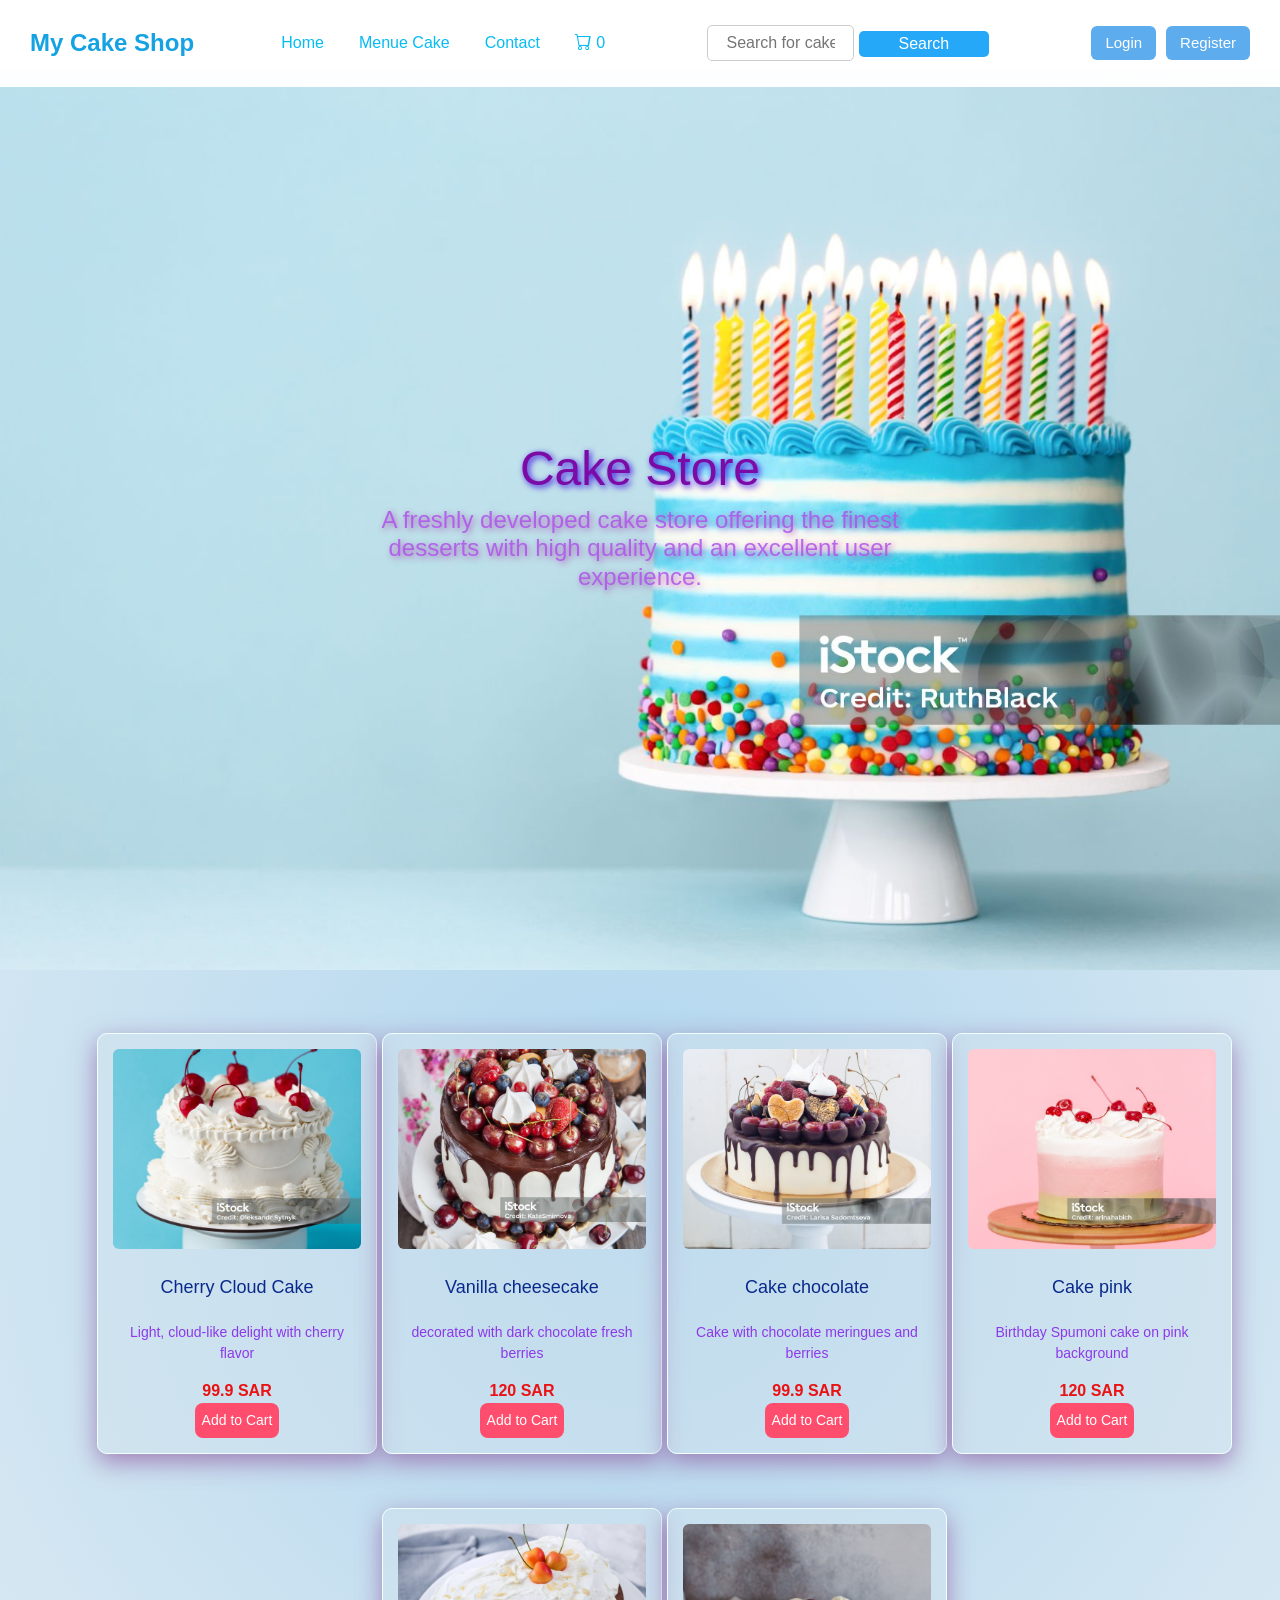
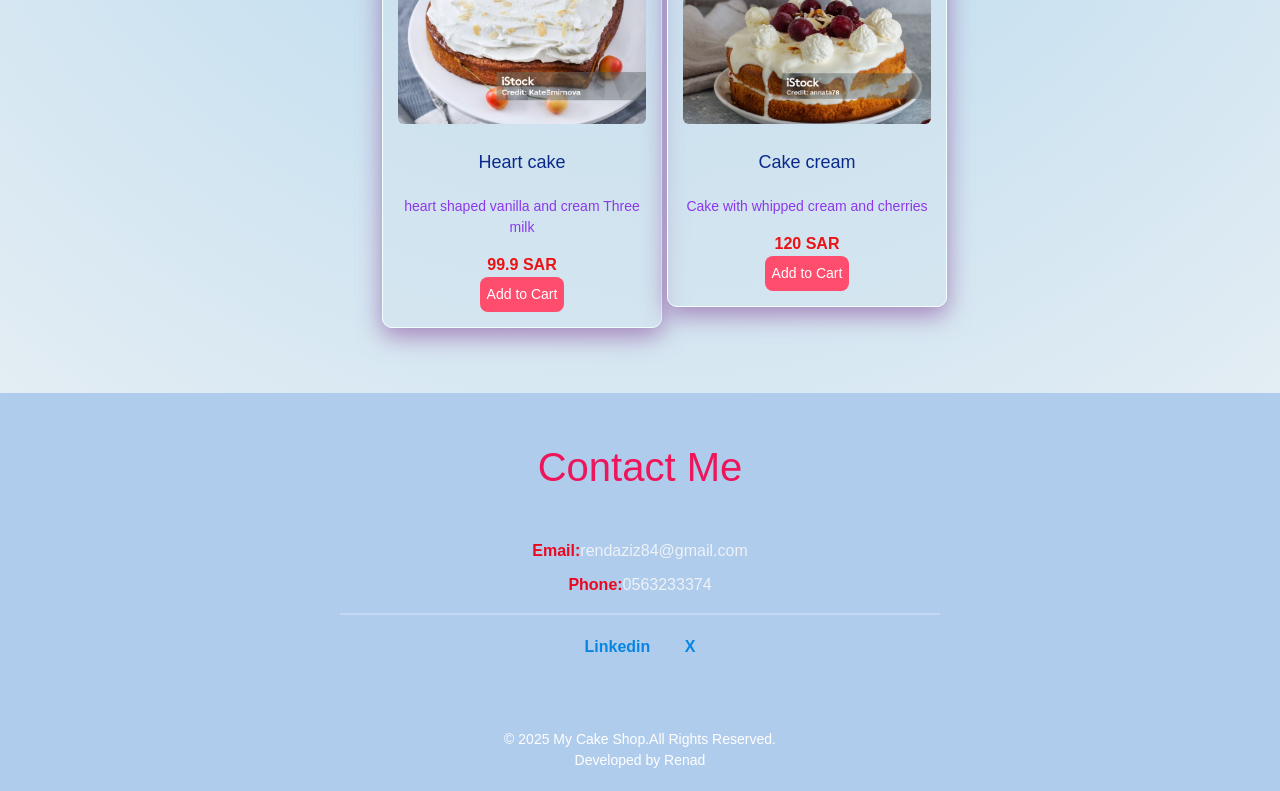
<file: index.html>
<!DOCTYPE html>
<html lang="en">
<head>
<meta charset="UTF-8">
<meta name="viewport" content="width=device-width, initial-scale=1.0">
<title>Cake Store</title>

<!-- Bootstrap CSS -->
 <link rel="stylesheet" href="https://cdn.jsdelivr.net/npm/bootstrap-icons@1.11.1/font/bootstrap-icons.css">
<link href="https://cdn.jsdelivr.net/npm/bootstrap@5.3.2/dist/css/bootstrap.min.css" rel="stylesheet">

<!-- ملف التنسيق -->
<link rel="stylesheet" href="cartest.css">
</head>
<body>

<!-- 🔸 الناف بار -->
<nav>
<!-- شعار -->
<div style="font-size: 24px; font-weight: bold; color: rgb(20, 162, 227);">
My Cake Shop
</div>

  <ul class="nav-links">
    <li><a href="index.html">Home</a></li>
    <li><a href="#menuecake">Menue Cake</a></li>
    <li><a href="#contact">Contact</a></li>
    <li>
    <a href="order.html">
    <i class="bi bi-cart" id="cart" style="font-size:17px"></i>
    <span id="cart-count">0</span>
    </a>
  </li>
  </ul>

  <div class="search">
    <form action="product.php" method="GET">
    <input type="text" name="search" id="searchInput" placeholder="Search for cakes...">
    <button id="searchBtn">Search</button>
    </form>
  </div>
   
  <div class="auth-buttons">
    <a href="login.php" class="auth-btn">Login</a>
    <a href="register.php" class="auth-btn">Register</a>
  </div>
</nav>


<!-- 🔸 قسم الواجهة الرئيسية -->
<div class="Herosection">
<div class="hero-content">
<h1>Cake Store</h1>
</div>
<div class="hero-description">
<h4>A freshly developed cake store offering the finest desserts with high quality and an excellent user experience.</h4>
</div>
</div>

<!-- 🔸 قسم الكروت -->
<div class="container mt-5" id="menuecake" id="product-container">
<div class="row justify-content-center g-4">

<!-- 🧁 كارد رقم 1 -->
<div class="col-md-3 col-sm-6">
<div class="custom-card">
<img src="img\smallcake.jpg" alt="cake">
<div class="info-cake">
<h2>Cherry Cloud Cake</h2>
</div>
<div class="cake-desciption">
<p>Light, cloud-like delight with cherry flavor</p>
</div>
<div class="price-container">
<span>99.9 SAR</span>
</div>
<button class="Buy btn btn-sm" onclick="addToCart({id:1, name:'Cherry Cloud Cake',price:99.9,image:'img/smallcake.jpg'})">
Add to Cart
</button>
</div>
</div>

<!-- 🧁 كارد رقم 2 -->
<div class="col-md-3 col-sm-6">
<div class="custom-card">
<img src="img\shsho.jpg" alt="cake" class="cakeimage">
<div class="info-cake">
<h2>Vanilla cheesecake</h2>
</div>
<div class="cake-desciption">
<p>decorated with dark chocolate fresh berries</p>
</div>
<div class="price-container">
<span>120 SAR</span>
</div>
<button class="Buy btn btn-sm" onclick="addToCart({id:2, name:'Vanilla cheesecake',price:120,image:'img/shsho.jpg'})">
Add to Cart
</button>
</div>
</div>


<!-- 🧁 كارد رقم 3 -->
<div class="col-md-3 col-sm-6">
<div class="custom-card">
<img src="img\vanilaa.jpg" alt="cake" class="cakeimage">
<div class="info-cake">
<h2>Cake chocolate</h2>
</div>
<div class="cake-desciption">
<p>Cake with chocolate meringues and berries</p>
</div>
<div class="price-container">
<span>99.9 SAR</span>
</div>
<button class="Buy btn btn-sm" onclick="addToCart({id:3, name:'Cake chocolate',price:99.9,image:'img/vanilaa.jpg'})">
Add to Cart
</button>
</div>
</div>

<!-- 🧁 كارد رقم 4 -->
<div class="col-md-3 col-sm-6">
<div class="custom-card">
<img src="img\pinkcake.jpg" alt="cake" class="cakeimage">
<div class="info-cake">
<h2>Cake pink</h2>
</div>
<div class="cake-desciption">
<p>Birthday Spumoni cake on pink background</p>
</div>
<div class="price-container">
<span>120 SAR</span>
</div>
<button class="Buy btn btn-sm" onclick="addToCart({id:4, name:'Cake pink',price:120,image:'img/pinkcake.jpg'})">
Add to Cart
</button>
</div>
</div>



<!-- 🧁 كارد رقم 5 -->
<div class="col-md-3 col-sm-6">
<div class="custom-card">
<img src="img\orncake.jpg" alt="cake" class="cakeimage">
<div class="info-cake">
<h2>Heart cake</h2>
</div>
<div class="cake-desciption">
<p>heart shaped vanilla and cream Three milk</p>
</div>
<div class="price-container">
<span>99.9 SAR</span>
</div>
<button class="Buy btn btn-sm" onclick="addToCart({id:5, name:'Heart cake',price:99.9,image:'img/orncake.jpg'})">
Add to Cart
</button>
</div>
</div>

<!-- 🧁 كارد رقم 6 -->
<div class="col-md-3 col-sm-6">
<div class="custom-card">
<img src="img\drcake.jpg" alt="cake" class="cakeimage">
<div class="info-cake">
<h2>Cake cream</h2>
</div>
<div class="cake-desciption">
<p>Cake with whipped cream and cherries</p>
</div>
<div class="price-container">
<span>120 SAR</span>
</div>
<button class="Buy btn btn-sm" onclick="addToCart({id:6, name:'Cake cream',price:120,image:'img/drcake.jpg'})">
Add to Cart
</button>
</div>
</div>

</div>

</div>













<div class="contact-page">
  <h1>Contact Me</h1>

<div class="contact-container mt-5" id="contact">
 <div class="contact-info">
<p><strong>Email:</strong>rendaziz84@gmail.com</p>
<p><strong>Phone:</strong>0563233374</p>
</div>

<hr>
<div class="contact-links">
  <a href="#" target="_blank">Linkedin</a>
    <a href="#" target="_blank">X</a>
</div>

</div>
</div>













<footer>
<div class="footer-copy">
&copy; 2025 My Cake Shop.All Rights Reserved.<br>
Developed by Renad
</div>
</footer>



























































<!-- Bootstrap JS -->
<script src="https://cdn.jsdelivr.net/npm/bootstrap@5.0.2/dist/js/bootstrap.bundle.min.js"></script>
<!-- ملف الجافا سكربت -->
<script src="cartest.js"></script>

</body>
</html>
</file>
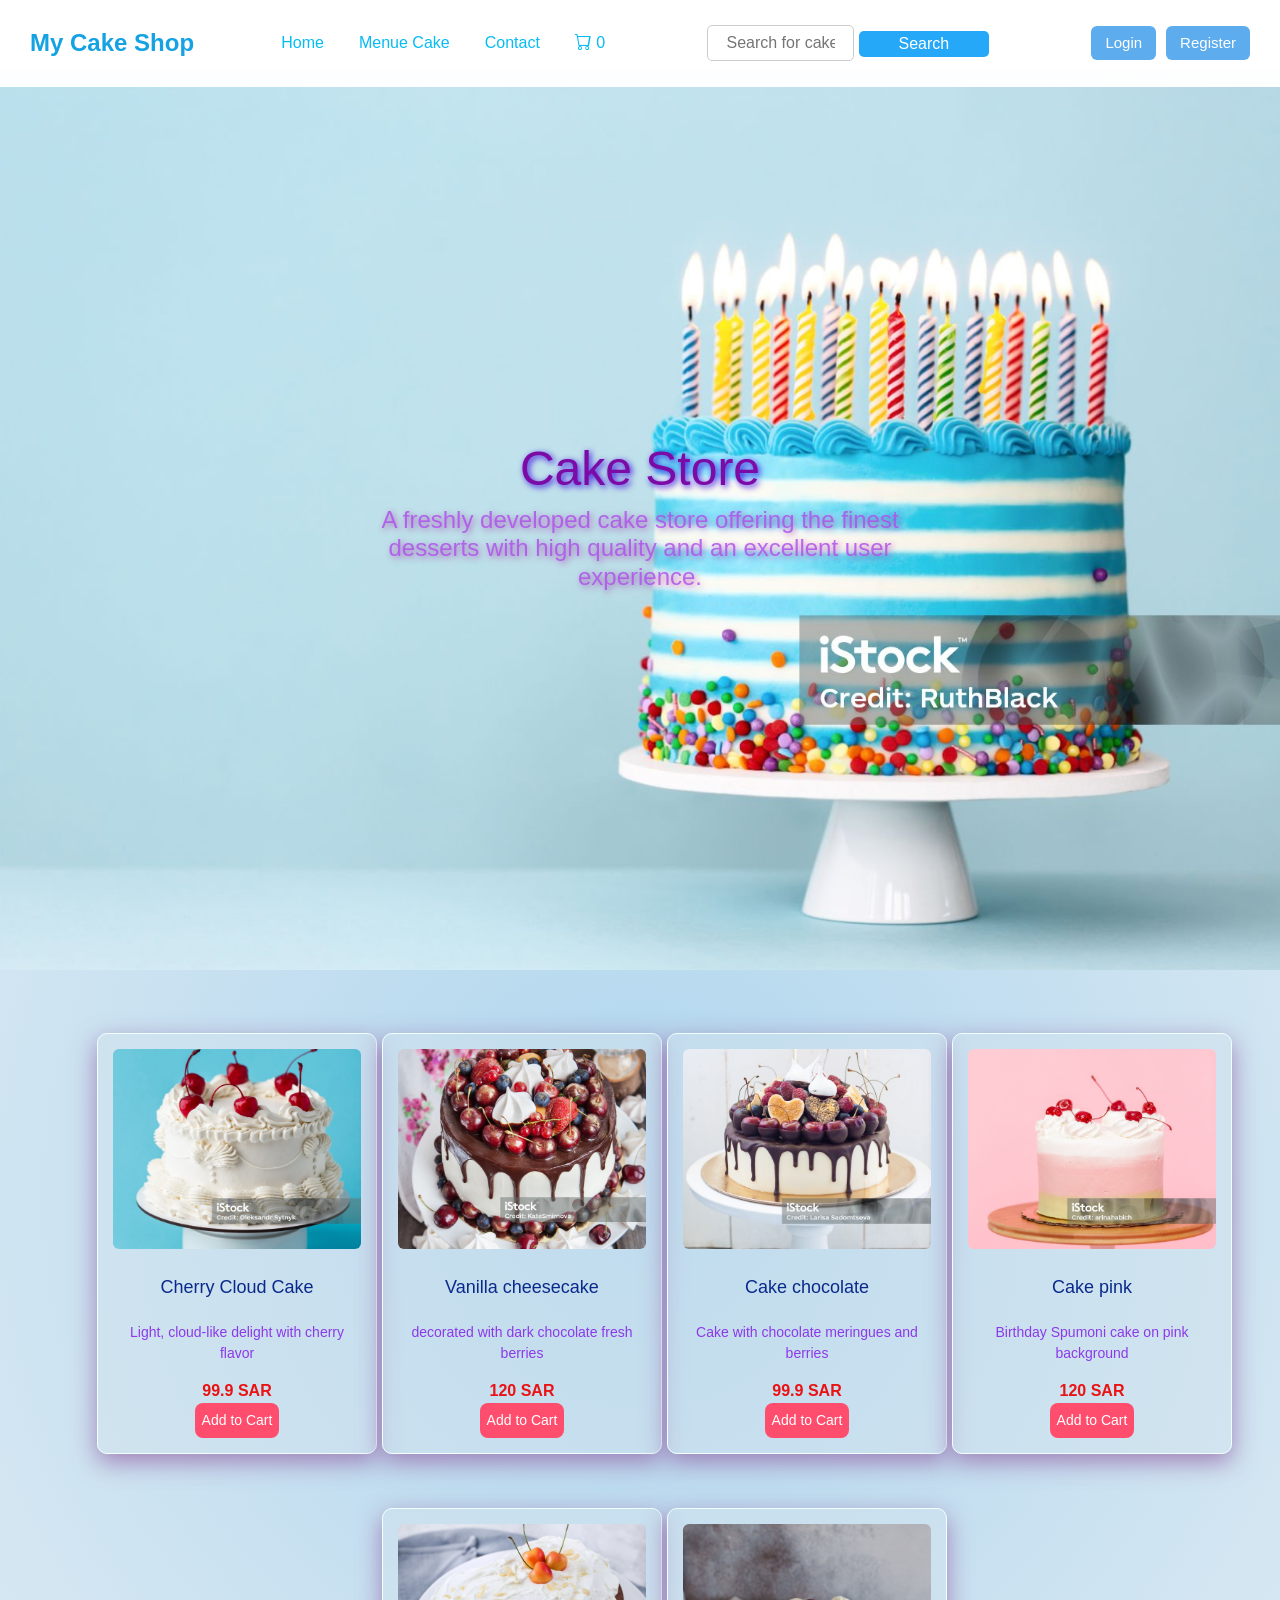
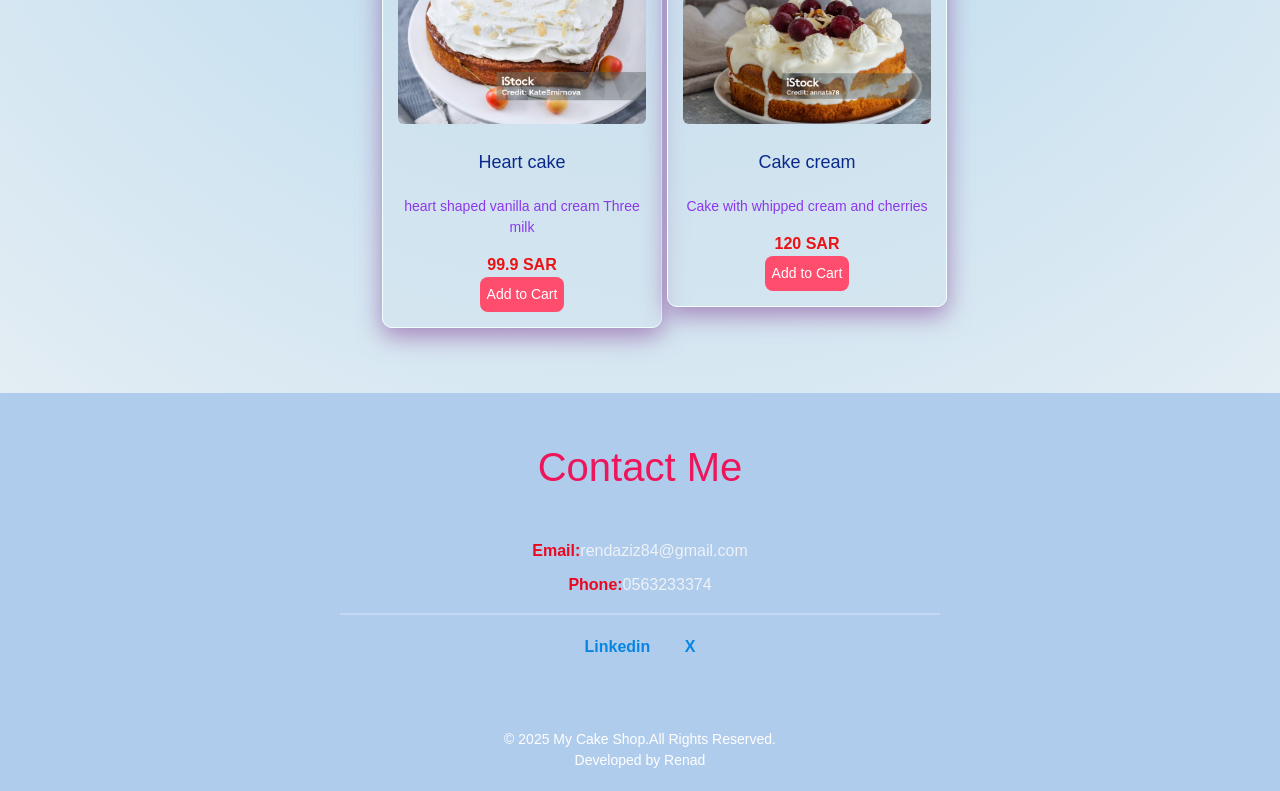
<file: cartest.html>
<!DOCTYPE html>
<html lang="en">
<head>
<meta charset="UTF-8">
<meta name="viewport" content="width=device-width, initial-scale=1.0">
<title>Cake Store</title>

<!-- Bootstrap CSS -->
 <link rel="stylesheet" href="https://cdn.jsdelivr.net/npm/bootstrap-icons@1.11.1/font/bootstrap-icons.css">
<link href="https://cdn.jsdelivr.net/npm/bootstrap@5.3.2/dist/css/bootstrap.min.css" rel="stylesheet">

<!-- ملف التنسيق -->
<link rel="stylesheet" href="cartest.css">
</head>
<body>

<!-- 🔸 الناف بار -->
<nav>
<!-- شعار -->
<div style="font-size: 24px; font-weight: bold; color: rgb(20, 162, 227);">
My Cake Shop
</div>

  <ul class="nav-links">
    <li><a href="cartest.html">Home</a></li>
    <li><a href="#menuecake">Menue Cake</a></li>
    <li><a href="#contact">Contact</a></li>
    <li>
    <a href="order.html">
    <i class="bi bi-cart" id="cart" style="font-size:17px"></i>
    <span id="cart-count">0</span>
    </a>
  </li>
  </ul>

  <div class="search">
    <form action="product.php" method="GET">
    <input type="text" name="search" id="searchInput" placeholder="Search for cakes...">
    <button id="searchBtn">Search</button>
    </form>
  </div>
   
  <div class="auth-buttons">
    <a href="login.php" class="auth-btn">Login</a>
    <a href="register.php" class="auth-btn">Register</a>
  </div>
</nav>


<!-- 🔸 قسم الواجهة الرئيسية -->
<div class="Herosection">
<div class="hero-content">
<h1>Cake Store</h1>
</div>
<div class="hero-description">
<h4>A freshly developed cake store offering the finest desserts with high quality and an excellent user experience.</h4>
</div>
</div>

<!-- 🔸 قسم الكروت -->
<div class="container mt-5" id="menuecake" id="product-container">
<div class="row justify-content-center g-4">

<!-- 🧁 كارد رقم 1 -->
<div class="col-md-3 col-sm-6">
<div class="custom-card">
<img src="img\smallcake.jpg" alt="cake">
<div class="info-cake">
<h2>Cherry Cloud Cake</h2>
</div>
<div class="cake-desciption">
<p>Light, cloud-like delight with cherry flavor</p>
</div>
<div class="price-container">
<span>99.9 SAR</span>
</div>
<button class="Buy btn btn-sm" onclick="addToCart({id:1, name:'Cherry Cloud Cake',price:99.9,image:'img/smallcake.jpg'})">
Add to Cart
</button>
</div>
</div>

<!-- 🧁 كارد رقم 2 -->
<div class="col-md-3 col-sm-6">
<div class="custom-card">
<img src="img\shsho.jpg" alt="cake" class="cakeimage">
<div class="info-cake">
<h2>Vanilla cheesecake</h2>
</div>
<div class="cake-desciption">
<p>decorated with dark chocolate fresh berries</p>
</div>
<div class="price-container">
<span>120 SAR</span>
</div>
<button class="Buy btn btn-sm" onclick="addToCart({id:2, name:'Vanilla cheesecake',price:120,image:'img/shsho.jpg'})">
Add to Cart
</button>
</div>
</div>


<!-- 🧁 كارد رقم 3 -->
<div class="col-md-3 col-sm-6">
<div class="custom-card">
<img src="img\vanilaa.jpg" alt="cake" class="cakeimage">
<div class="info-cake">
<h2>Cake chocolate</h2>
</div>
<div class="cake-desciption">
<p>Cake with chocolate meringues and berries</p>
</div>
<div class="price-container">
<span>99.9 SAR</span>
</div>
<button class="Buy btn btn-sm" onclick="addToCart({id:3, name:'Cake chocolate',price:99.9,image:'img/vanilaa.jpg'})">
Add to Cart
</button>
</div>
</div>

<!-- 🧁 كارد رقم 4 -->
<div class="col-md-3 col-sm-6">
<div class="custom-card">
<img src="img\pinkcake.jpg" alt="cake" class="cakeimage">
<div class="info-cake">
<h2>Cake pink</h2>
</div>
<div class="cake-desciption">
<p>Birthday Spumoni cake on pink background</p>
</div>
<div class="price-container">
<span>120 SAR</span>
</div>
<button class="Buy btn btn-sm" onclick="addToCart({id:4, name:'Cake pink',price:120,image:'img/pinkcake.jpg'})">
Add to Cart
</button>
</div>
</div>



<!-- 🧁 كارد رقم 5 -->
<div class="col-md-3 col-sm-6">
<div class="custom-card">
<img src="img\orncake.jpg" alt="cake" class="cakeimage">
<div class="info-cake">
<h2>Heart cake</h2>
</div>
<div class="cake-desciption">
<p>heart shaped vanilla and cream Three milk</p>
</div>
<div class="price-container">
<span>99.9 SAR</span>
</div>
<button class="Buy btn btn-sm" onclick="addToCart({id:5, name:'Heart cake',price:99.9,image:'img/orncake.jpg'})">
Add to Cart
</button>
</div>
</div>

<!-- 🧁 كارد رقم 6 -->
<div class="col-md-3 col-sm-6">
<div class="custom-card">
<img src="img\drcake.jpg" alt="cake" class="cakeimage">
<div class="info-cake">
<h2>Cake cream</h2>
</div>
<div class="cake-desciption">
<p>Cake with whipped cream and cherries</p>
</div>
<div class="price-container">
<span>120 SAR</span>
</div>
<button class="Buy btn btn-sm" onclick="addToCart({id:6, name:'Cake cream',price:120,image:'img/drcake.jpg'})">
Add to Cart
</button>
</div>
</div>

</div>

</div>













<div class="contact-page">
  <h1>Contact Me</h1>

<div class="contact-container mt-5" id="contact">
 <div class="contact-info">
<p><strong>Email:</strong>rendaziz84@gmail.com</p>
<p><strong>Phone:</strong>0563233374</p>
</div>

<hr>
<div class="contact-links">
  <a href="#" target="_blank">Linkedin</a>
    <a href="#" target="_blank">X</a>
</div>

</div>
</div>













<footer>
<div class="footer-copy">
&copy; 2025 My Cake Shop.All Rights Reserved.<br>
Developed by Renad
</div>
</footer>



























































<!-- Bootstrap JS -->
<script src="https://cdn.jsdelivr.net/npm/bootstrap@5.0.2/dist/js/bootstrap.bundle.min.js"></script>
<!-- ملف الجافا سكربت -->
<script src="cartest.js"></script>

</body>
</html>
</file>
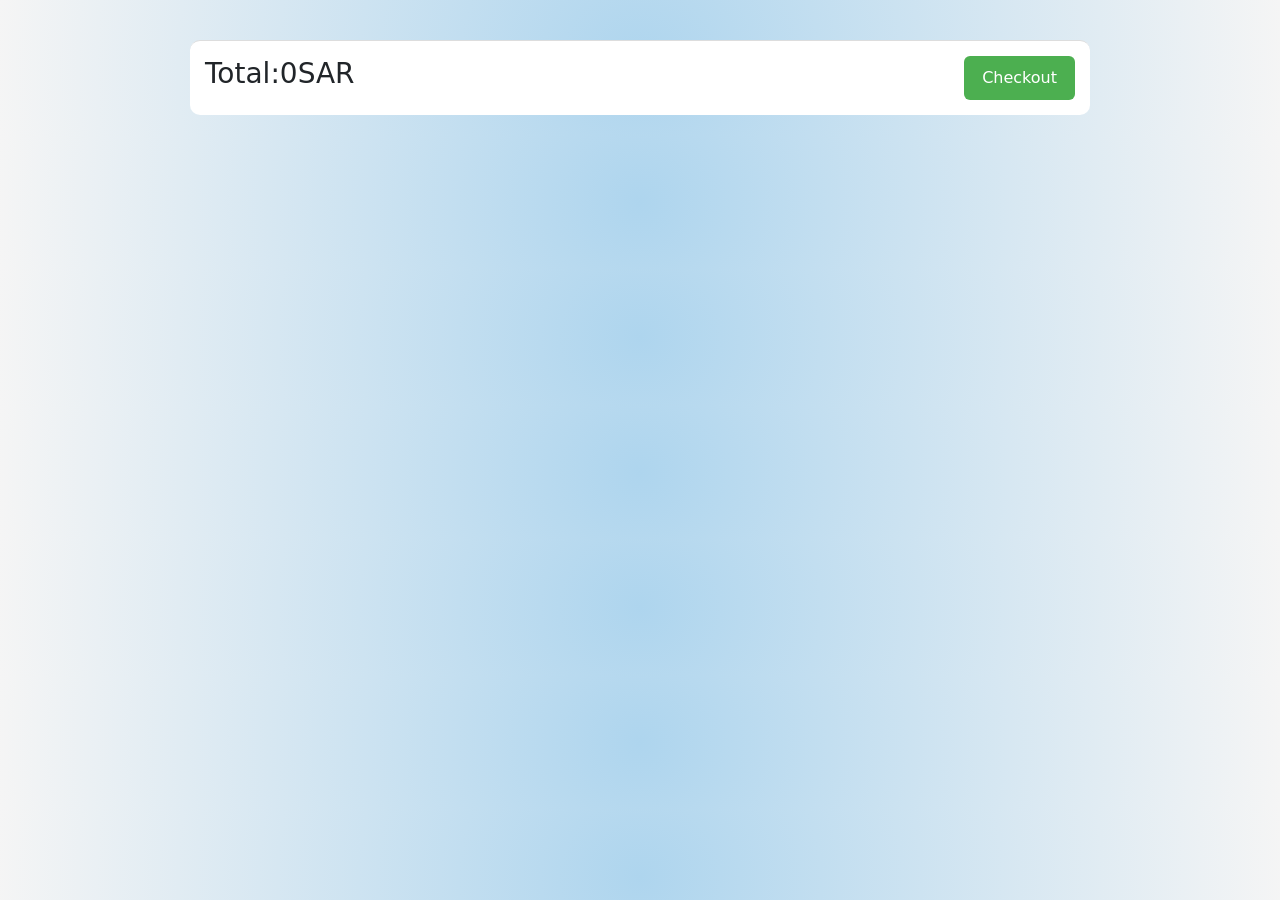
<file: order.html>
<!DOCTYPE html>
<html lang="en">
<head>
    <meta charset="UTF-8">
    <meta name="viewport" content="width=device-width, initial-scale=1.0">
    <title>Document</title>
    <link rel="stylesheet" href="https://cdn.jsdelivr.net/npm/bootstrap-icons@1.11.1/font/bootstrap-icons.css">
<link href="https://cdn.jsdelivr.net/npm/bootstrap@5.3.2/dist/css/bootstrap.min.css" rel="stylesheet">
<style>

        body {
          background: radial-gradient(circle, rgba(174,213,238,1) 0%, rgba(245,245,245,1) 100%);
        }

        #cart-items {
            display: flex;
            flex-direction: column;
            gap: 20px;
            max-width: 900px;
            margin: 20px auto;
        }

        .custom-card {
            display: flex;
            flex-wrap: wrap;
            align-items: center;
            gap: 15px;
            padding: 15px;
            border-radius: 12px;
            background-color: #fff;
            box-shadow: 0 4px 10px rgba(0,0,0,0.05);
            border: 1px solid #eee;
        }

        .custom-card img {
            width: 120px;
            height: 120px;
            object-fit: cover;
            border-radius: 8px;
        }

        .info-cake h2 {
            margin: 0;
            font-size: 18px;
        }

        .cake-desciption p {
            margin: 5px 0;
            color: #555;
        }

        .price-container span {
            font-weight: bold;
            font-size: 16px;
        }

        .quantity-box {
            display: flex;
            align-items: center;
            gap: 8px;
            margin: 10px 0;
        }

        .qty-btn {
            padding: 6px 12px;
            border-radius: 6px;
            border: 1px solid #ccc;
            background-color: #f0f0f0;
            cursor: pointer;
            transition: 0.2s;
        }

        .qty-btn:hover {
            background-color: #e0e0e0;
        }

        .custom-card input[type="number"] {
            width: 60px;
            text-align: center;
            padding: 5px;
            border-radius: 6px;
            border: 1px solid #ccc;
        }

        .delete-btn {
            background-color: #ff5f5f;
            color: #fff;
            border: none;
            padding: 8px 16px;
            border-radius: 6px;
            cursor: pointer;
            transition: 0.2s;
        }

        .delete-btn:hover {
            background-color: #e64545;
        }

        #cart-footer {
            max-width: 900px;
            margin: 20px auto;
            padding: 15px;
            border-top: 1px solid #ddd;
            display: flex;
            justify-content: space-between;
            align-items: center;
            background-color: #fff;
            border-radius: 10px;
        }

        #cart-footer button {
            background-color: #4CAF50;
            color: white;
            padding: 10px 18px;
            border: none;
            border-radius: 6px;
            cursor: pointer;
            font-size: 16px;
            transition: 0.2s;
        }

        #cart-footer button:hover {
            background-color: #45a049;
        }

        @media (max-width: 600px) {
            .custom-card {
                flex-direction: column;
                align-items: flex-start;
            }
            .custom-card img {
                width: 100%;
                height: auto;
            }
            #cart-footer {
                flex-direction: column;
                align-items: flex-start;
                gap: 10px;
            }
        }
    </style>
</head>

</head>
<body>
    <div id="cart-items" class="row justify-content-center g-4">

    </div>
    <div id="cart-footer">
    <h3>Total:<span id="total">0</span>SAR</h3>
    <a href="checkout.php"><button onclick="checkout()">Checkout</button></a>
    </div>



<script src="cartest.js"></script>
</body>

</html>
</file>
<file: cartest.css>
* {
margin: 0;
padding: 0;
box-sizing: border-box;
}

body {
font-family: 'Gill Sans', Calibri, sans-serif;
text-align: center;
background: radial-gradient(circle, rgba(174,213,238,1) 0%, rgba(245,245,245,1) 100%);
padding-top: 70px;
}

/* 🔸 الناف بار */

nav {
  position: fixed;
  border-bottom: solid 1px white;
  padding: 15px 30px;
  display: flex;
  justify-content: space-between;
  align-items: center;
  background: #fffffff6; /* خلفية فاتحة شفافة */
  box-shadow:none;
  width: 100%;
  top:0;
  left: 0;
  display: flex;
  z-index: 1000;


}

/* شعار الموقع */
nav div:first-child {
  font-size: 24px;
  font-weight: bold;
  color: rgb(20, 162, 227);
}

/* روابط التنقل */
.nav-links {
  display: flex;
  align-items: center;
  gap: 20px;
  margin: 0;
  padding: 0;
}

.nav-links a {
  color: #07bcf3;
  text-decoration: none;
  font-weight: 500;
  transition: 0.3s;
  text-decoration: none;
}

nav ul {
  list-style: none; /* يشيل النقاط */
  margin: 0;
  padding: 0;
}

nav ul li {
  display: inline-block; /* يخليهم بجانب بعض */
  margin-right: 15px;
}

.nav-links a:hover {
  color: rgb(142, 14, 142);
}





/* 🔹 البحث */
.search form{
  display: flex;
  align-items: center;
  gap:5px;
  padding: 0;
  margin: 0;
  border: none;
  background: transparent;
  box-shadow: none;
}
.search input{
  border: 1px solid #ccc;
  border-radius: 5px;
  padding: 5px 18px;
  height: auto;
  box-shadow: none;
  outline: none;
  vertical-align: middle;
}

.search button {
  border-radius: 5px;
  border: none;
  padding: 4px 5px;
  color: #fff;
  background-color: #26a8f8;
  height: auto;
  outline: none;
  box-shadow: none;
  line-height: normal;
  justify-content: center;
  position: relative;
  top:-4px;

}

.search button:hover {
  background-color: #dc3fcf;
}

/* 🔹 أزرار Login / Register */
.auth-buttons {
  display: flex;
  align-items: center;
  gap: 10px;
  margin-left: 15px;
}

.auth-btn {
  background-color: #5dadee;
  color: #ffffff;
  padding: 6px 14px;
  border: none;
  border-radius: 6px;
  font-size: 15px;
  font-weight: 500;
  text-decoration: none;
  transition: all 0.3s ease;
}

.auth-btn:hover {
  background-color: #c9536a;
  transform: translateY(-2px);
}

/* 🔸 الواجهة */
.Herosection {
background-image: url("img/bluecake.jpg");
background-size: cover;
background-position: center;
height: 100vh;
color: azure;
display: flex;
flex-direction: column;
justify-content: center;
text-align: center;
}

.hero-content h1 {
font-size: 48px;
color: #7c0aa5;
text-shadow: 2px 2px 6px rgba(54, 7, 225, 0.984);
}

.hero-description {
font-size: 18px;
color: #ae51ebd5;
max-width: 600px;
margin: 0 auto;
text-shadow: 2px 2px 6px rgba(160, 25, 154, 0.6);
}

/* 🔸 الكروت */
.custom-card {
width: 280px;
border: solid 1px azure;
border-radius: 10px;
background-color: #d2e3ed7c;
box-shadow: 0 8px 24px rgba(146, 93, 163, 0.728);
transition: 0.3s;
padding: 15px;
margin: 15px;
display:inline-block;
text-align: center;
justify-content: center;
}

.custom-card:hover {
transform: translateY(-6px);
box-shadow: 0 14px 36px rgba(8, 8, 235, 0.16);
}

.custom-card img {
width: 100%;
height: 200px;
object-fit: cover;
border-radius: 6px;
}

.info-cake h2 {
font-size: 18px;
color: #0a2a8b;
padding: 8px 0;
}

.cake-desciption p {
font-size: 14px;
color: rgb(140, 57, 234);
padding: 5px 0;
}

.price-container {
font-weight: 700;
color: rgba(236, 5, 5, 0.941);
}

/* 🔸 الزر */
.Buy {
background-color: #ff4d6d;
color: #fff;
border: none;
padding: 7px;
border-radius: 8px;
transition: 0.3s;
}

.Buy:hover {
background-color: #160abdb8;
color: #e875c0;
}

/* 🔸 السلة */























/* ====== النماذج العامة (Login / Register / Checkout / Contact) ====== */
form {
  max-width: 400px;
  margin: 30px auto;
  background-color: rgba(255,255,255,0.9);
  padding: 20px;
  border-radius: 10px;
  box-shadow: 0 0 10px rgba(0,0,0,0.1);
  text-align: left;
}

form input {
  width: 100%;
  padding: 10px;
  margin: 10px 0;
  border-radius: 5px;
  border: 1px solid #ccc;
  box-sizing: border-box;
}

form button {
  width: 100%;
  padding: 10px;
  background-color: #5d9fc8;
  color: #fff;
  border: none;
  border-radius: 5px;
  cursor: pointer;
  margin-top: 10px;
  font-size: 16px;
}

form button:hover {
  background-color: #4a8bb5;
}

h2 {
  text-align: center;
  margin-top: 20px;
  color: rgb(20, 162, 227);
}

p {
  text-align: center;
  margin: 10px 0;
  color: #ab0e91;
}

/* ====== صفحة المنتجات products.php ====== */
.container.mt-5 {
  margin-bottom: 50px;
}

/*/* استخدام نفس الكارد اللي موجود مسبقًا *
.custom-card img {
  width: 100%;
  height: auto;
  border-radius: 10px;
}

.custom-card h2 {
  font-size: 20px;
  color: #3c0ad4;
}

.custom-card .cake-desciption p {
  font-size: 14px;
  color: #d10ea0;
}

.custom-card .price-container span {
  font-weight: bold;
  color: #e21616;
}

.Buy {
  margin-top: 10px;
}*/

/* ====== صفحة السلة  ====== */



















/* ====== صفحة Contact ====== */
hr{
  border: none;
  height: 2px;
  background-color: white;
}
.contact-page{
text-align: center;
padding: 50px 20px;
background-color: #b0ccec;
}

.contact-page h1{
  color: #ed165a;
  margin-bottom: 30px;
}

.contact-container{
  width: 90%;
  max-width: 600px;
  margin: 0 auto;
  border-radius: 10px;
}

.contact-info p{
  font-size: 16px;
  color:#eef2f6;
}
.contact-info strong{
  color:#eb081f;
}

.contact-links{
  margin-top: 20px;
}

.contact-links a{
  display: inline-block;
  margin: 0 15px;
  color:#0786e1;
  text-decoration: none;
  font-weight: bold;
}

.contact-links a:hover{
text-decoration: underline;
}

footer{
 background-color: #b0ccec;
  color:white;
  padding: 20px 0;
  text-align: center;
}


.footer-copy{
  font-size: 14px;
  list-style: 1.5;
}
</file>
